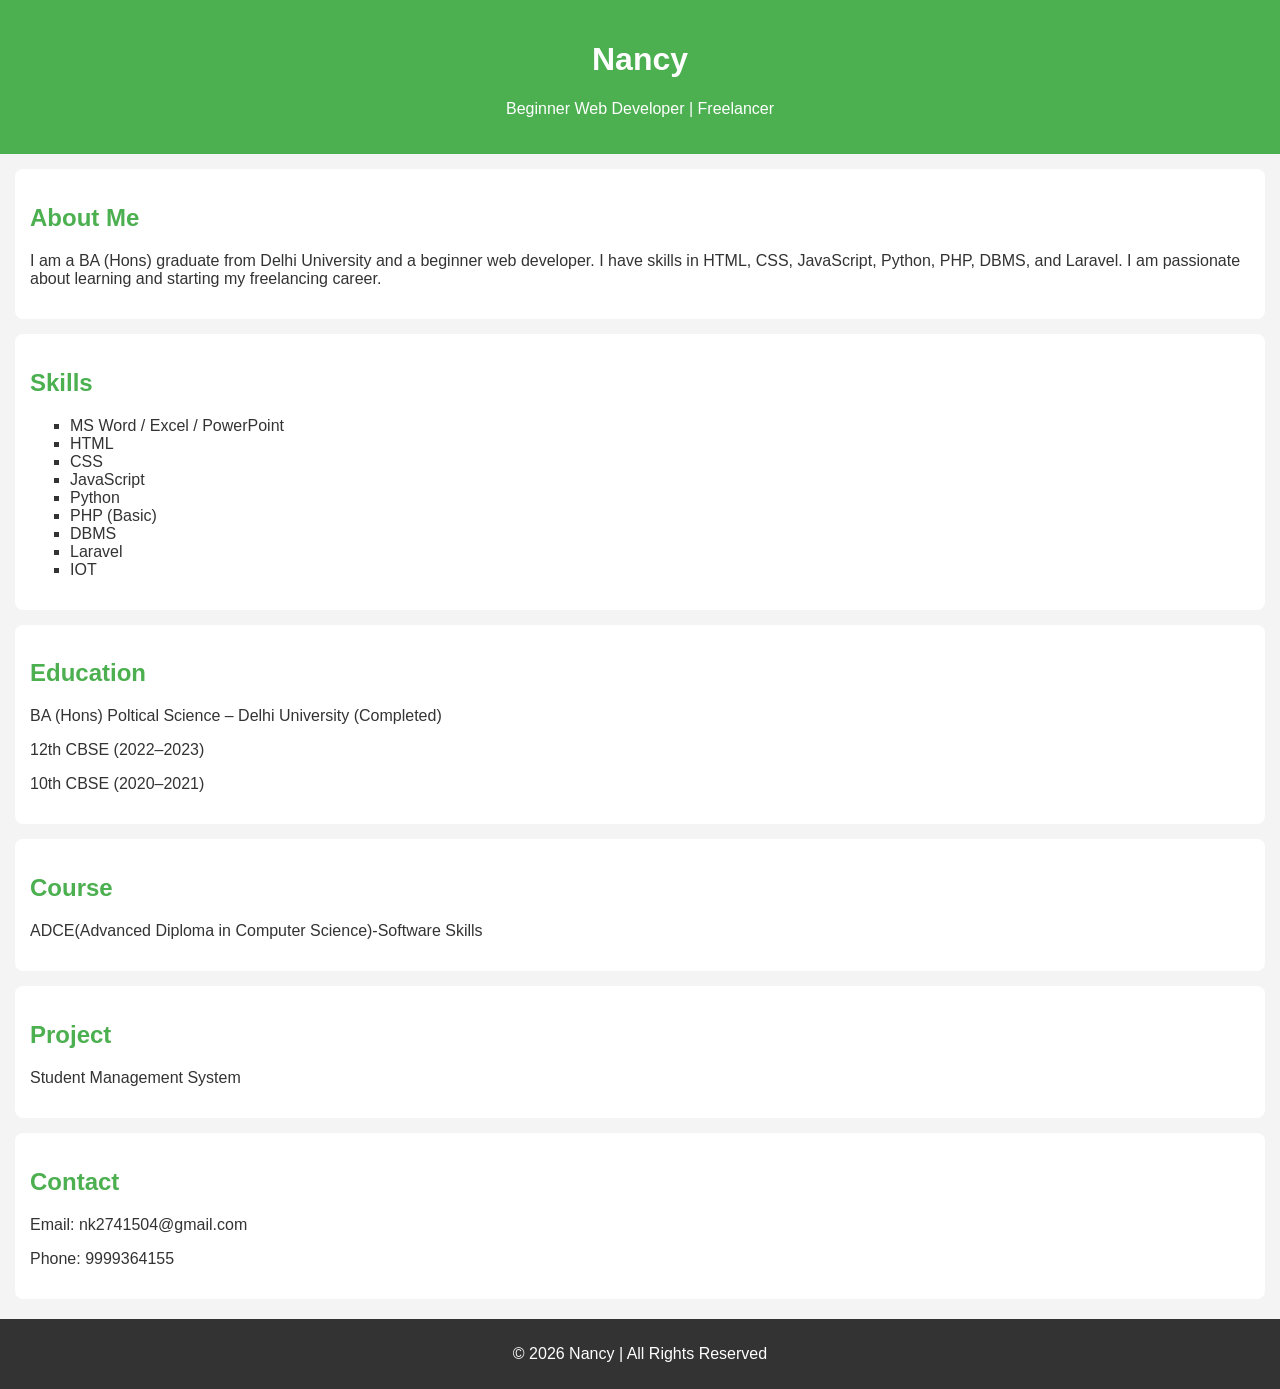
<file: Index.html>
<html>
<head>
  <meta charset="UTF-8">
  <meta name="viewport" content="width=device-width, initial-scale=1.0">
  <title>Nancy Portfolio</title>
  <link rel="stylesheet" href="style.css">
</head>

<body>

  <header>
    <h1>Nancy</h1>
    <p>Beginner Web Developer | Freelancer</p>
  </header>

   

  <section class="about">
    <h2>About Me</h2>
    <p>
      I am a BA (Hons) graduate from Delhi University and a beginner web developer.
      I have skills in HTML, CSS, JavaScript, Python, PHP, DBMS, and Laravel.
      I am passionate about learning and starting my freelancing career.
    </p>
  </section>

  <section class="skills">
    <h2>Skills</h2>
    <ul>
      <li>MS Word / Excel / PowerPoint</li>
      <li>HTML</li>
      <li>CSS</li>
      <li>JavaScript</li>
      <li>Python</li>
      <li>PHP (Basic)</li>
      <li>DBMS</li>
      <li>Laravel</li>
      <li>IOT</li>
    </ul>
  </section>

  <section class="education">
    <h2>Education</h2>
    <p>BA (Hons) Poltical Science – Delhi University (Completed)</p>
    <p>12th CBSE (2022–2023)</p>
    <p>10th CBSE (2020–2021)</p>
  </section>

  <section class="course">
    <h2>Course</h2>
    <p>ADCE(Advanced Diploma in Computer Science)-Software Skills</p>
  </section>

  <section class="course">
    <h2>Project</h2>
    <p>Student Management System</p>
  </section>

  <section class="contact">
    <h2>Contact</h2>
    <p>Email: nk2741504@gmail.com</p>
    <p>Phone: 9999364155</p>
  </section>
  

  <footer>
    <p>© 2026 Nancy | All Rights Reserved</p>
  </footer>

</body>
</html>
</file>
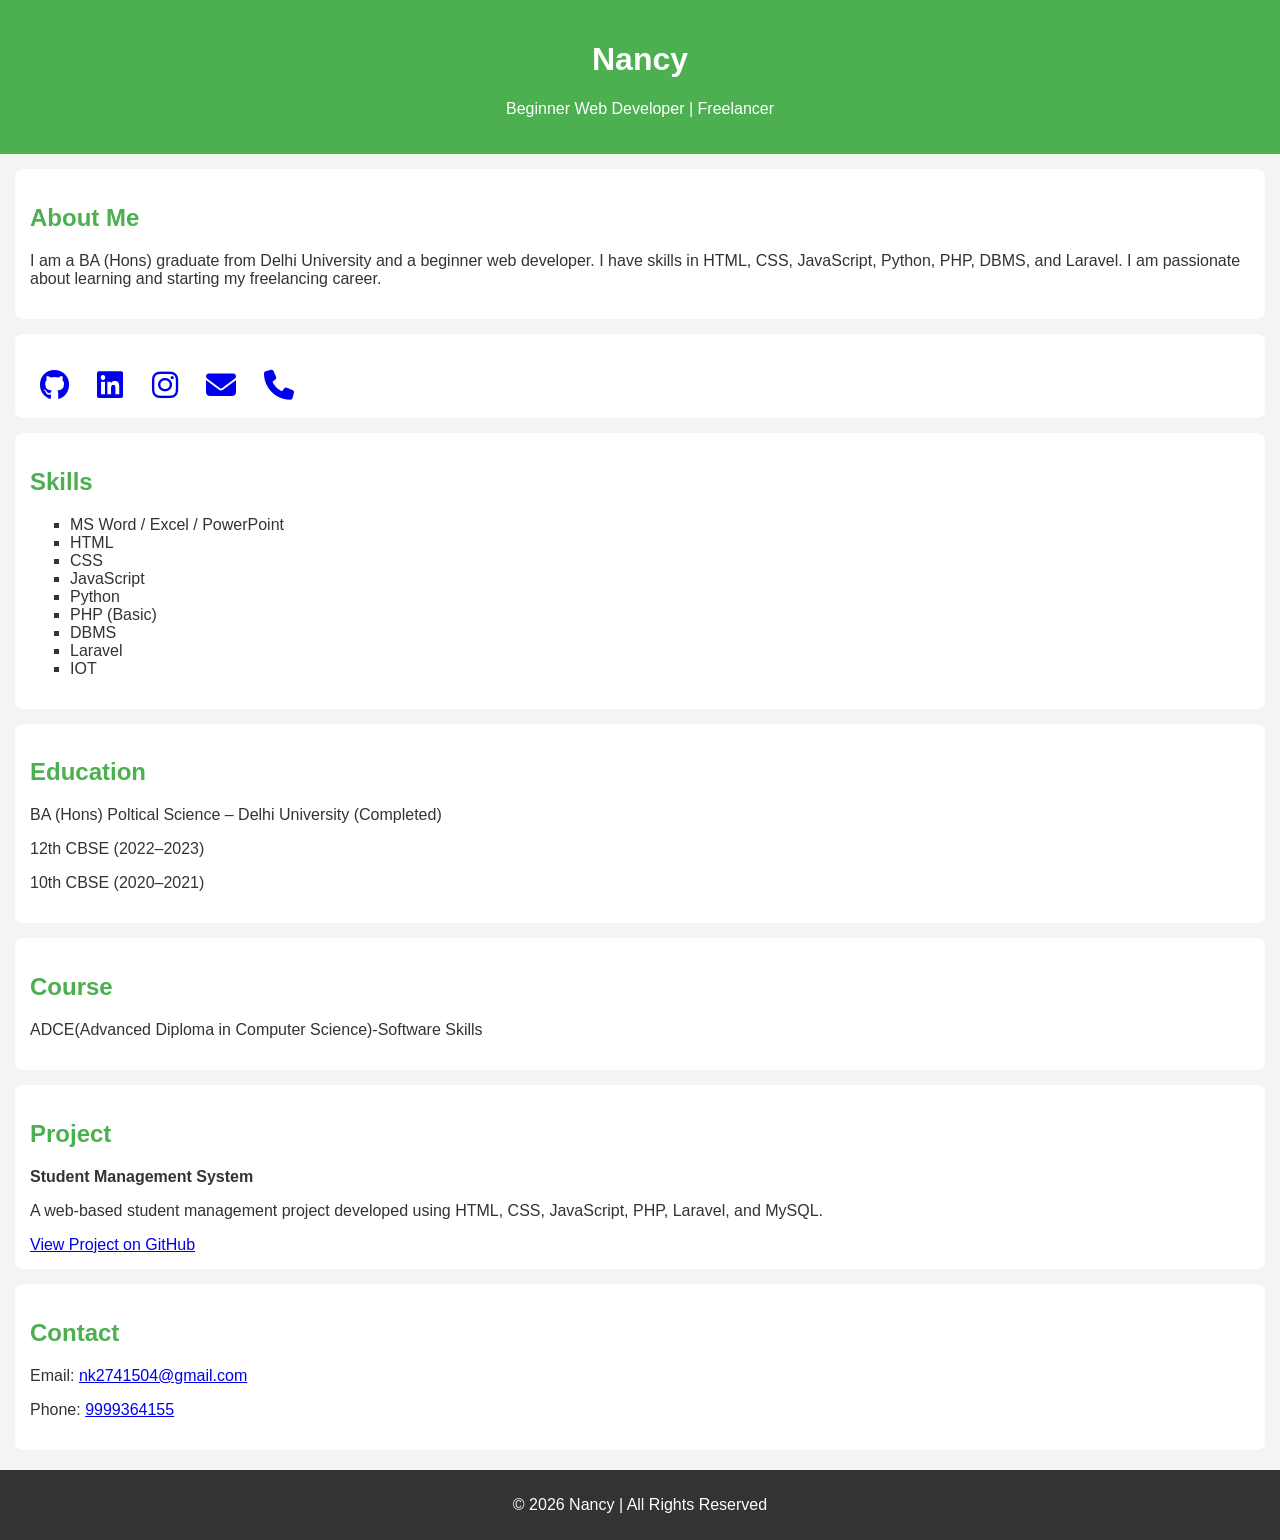
<file: index.html>
<html>
<head>
  <meta charset="UTF-8">
  <meta name="viewport" content="width=device-width, initial-scale=1.0">
  <title>Nancy Portfolio</title>
  
  <link rel="stylesheet" href="style.css">
  <link rel="stylesheet" href="https://cdnjs.cloudflare.com/ajax/libs/font-awesome/6.5.2/css/all.min.css">
</head>

<body>

  <header>
    <h1>Nancy</h1>
    <p>Beginner Web Developer | Freelancer</p>
  </header>

   

  <section class="about">
    <h2>About Me</h2>
    <p>
      I am a BA (Hons) graduate from Delhi University and a beginner web developer.
      I have skills in HTML, CSS, JavaScript, Python, PHP, DBMS, and Laravel.
      I am passionate about learning and starting my freelancing career.
    </p>
  </section>
  
  <section class="socail">
    <div class="social-icons">

    <a href="https://github.com/Muskan2750" target="_blank">
        <i class="fa-brands fa-github"></i>
    </a>

    <a href="https://www.linkedin.com/in/nancy-kashyap-5b8446395/" target="_blank">
        <i class="fa-brands fa-linkedin"></i>
    </a>

    <a href="https://www.instagram.com/muskankashyap2750/" target="_blank">
        <i class="fa-brands fa-instagram"></i>
    </a>

    <a href="mailto:nk2741504@gmail.com" target="_blank">
        <i class="fa-solid fa-envelope"></i>
    </a>

    <a href="tel:+919999364155">
        <i class="fa-solid fa-phone"></i>
    </a>

</div>
  </section>
  
  <section class="skills">
    <h2>Skills</h2>
    <ul>
      <li>MS Word / Excel / PowerPoint</li>
      <li>HTML</li>
      <li>CSS</li>
      <li>JavaScript</li>
      <li>Python</li>
      <li>PHP (Basic)</li>
      <li>DBMS</li>
      <li>Laravel</li>
      <li>IOT</li>
    </ul>
  </section>

  <section class="education">
    <h2>Education</h2>
    <p>BA (Hons) Poltical Science – Delhi University (Completed)</p>
    <p>12th CBSE (2022–2023)</p>
    <p>10th CBSE (2020–2021)</p>
  </section>

  <section class="course">
    <h2>Course</h2>
    <p>ADCE(Advanced Diploma in Computer Science)-Software Skills</p>
  </section>

<section class="course">
  <h2>Project</h2>
  <p>
    <strong>Student Management System</strong>
  </p>
  <p>
    A web-based student management project developed using
    HTML, CSS, JavaScript, PHP, Laravel, and MySQL.
  </p>
  <a href="https://github.com/Muskan2750/student-management-system" target="_blank">
    View Project on GitHub
  </a>
</section>

  <section class="contact">
    <h2>Contact</h2>
    <p
      >Email:
      <a href="mailto:nk2741504@gmail.com">nk2741504@gmail.com</a>
      </p>
    <p>
    Phone:
    <a href="tel:+919999364155">9999364155</a>
    </p>
  </section>
  

  <footer>
    <p>© 2026 Nancy | All Rights Reserved</p>
  </footer>

</body>
</html>
</file>
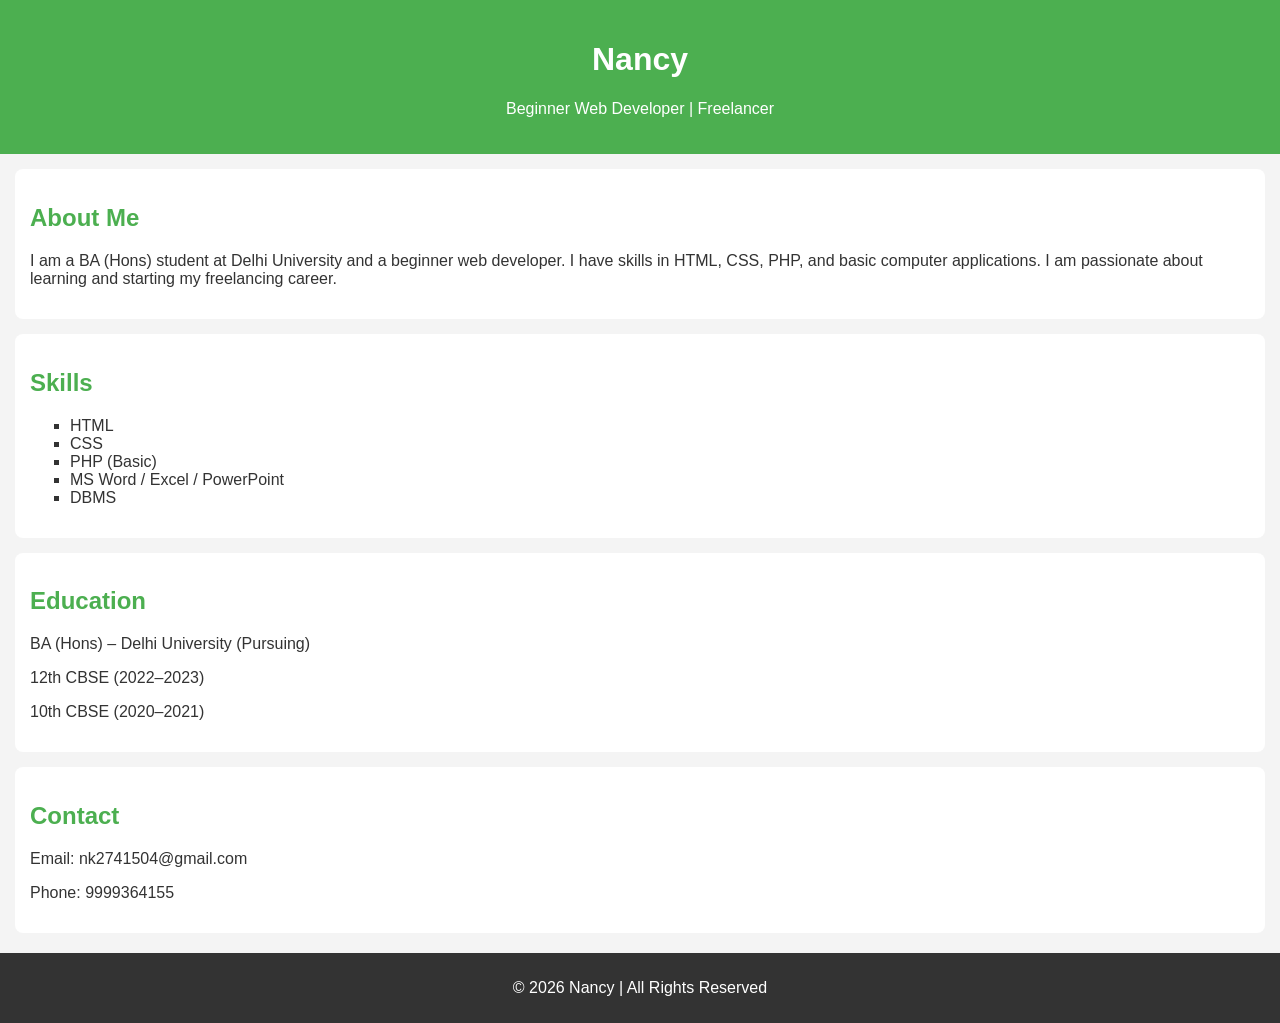
<file: indexx.html>
<!DOCTYPE html>
<html lang="en">
<head>
  <meta charset="UTF-8">
  <meta name="viewport" content="width=device-width, initial-scale=1.0">
  <title>Nancy Portfolio</title>
  <link rel="stylesheet" href="style.css">
</head>
<body>

  <header>
    <h1>Nancy</h1>
    <p>Beginner Web Developer | Freelancer</p>
  </header>

  <section class="about">
    <h2>About Me</h2>
    <p>
      I am a BA (Hons) student at Delhi University and a beginner web developer.
      I have skills in HTML, CSS, PHP, and basic computer applications.
      I am passionate about learning and starting my freelancing career.
    </p>
  </section>

  <section class="skills">
    <h2>Skills</h2>
    <ul>
      <li>HTML</li>
      <li>CSS</li>
      <li>PHP (Basic)</li>
      <li>MS Word / Excel / PowerPoint</li>
      <li>DBMS</li>
    </ul>
  </section>

  <section class="education">
    <h2>Education</h2>
    <p>BA (Hons) – Delhi University (Pursuing)</p>
    <p>12th CBSE (2022–2023)</p>
    <p>10th CBSE (2020–2021)</p>
  </section>

  <section class="contact">
    <h2>Contact</h2>
    <p>Email: nk2741504@gmail.com</p>
    <p>Phone: 9999364155</p>
  </section>

  <footer>
    <p>© 2026 Nancy | All Rights Reserved</p>
  </footer>

</body>
</html>
</file>
<file: style.css>
body {
  font-family: Arial, sans-serif;
  margin: 0;
  padding: 0;
  background: #f4f4f4;
  color: #333;
}

header {
  background: #4CAF50;
  color: white;
  text-align: center;
  padding: 20px;
}

section {
  background: white;
  margin: 15px;
  padding: 15px;
  border-radius: 8px;
}

h2 {
  color: #4CAF50;
}

ul {
  list-style-type: square;
}

footer {
  text-align: center;
  padding: 10px;
  background: #333;
  color: white;
  margin-top: 20px;
}

.social-icons {
    margin-top: 20px;
}

.social-icons a 
{
    font-size: 30px;
    margin: 0 10px;
    text-decoration: none;
    transition: 0.3s;
}

.social-icons a:hover {
    transform: scale(1.2);
}
</file>
